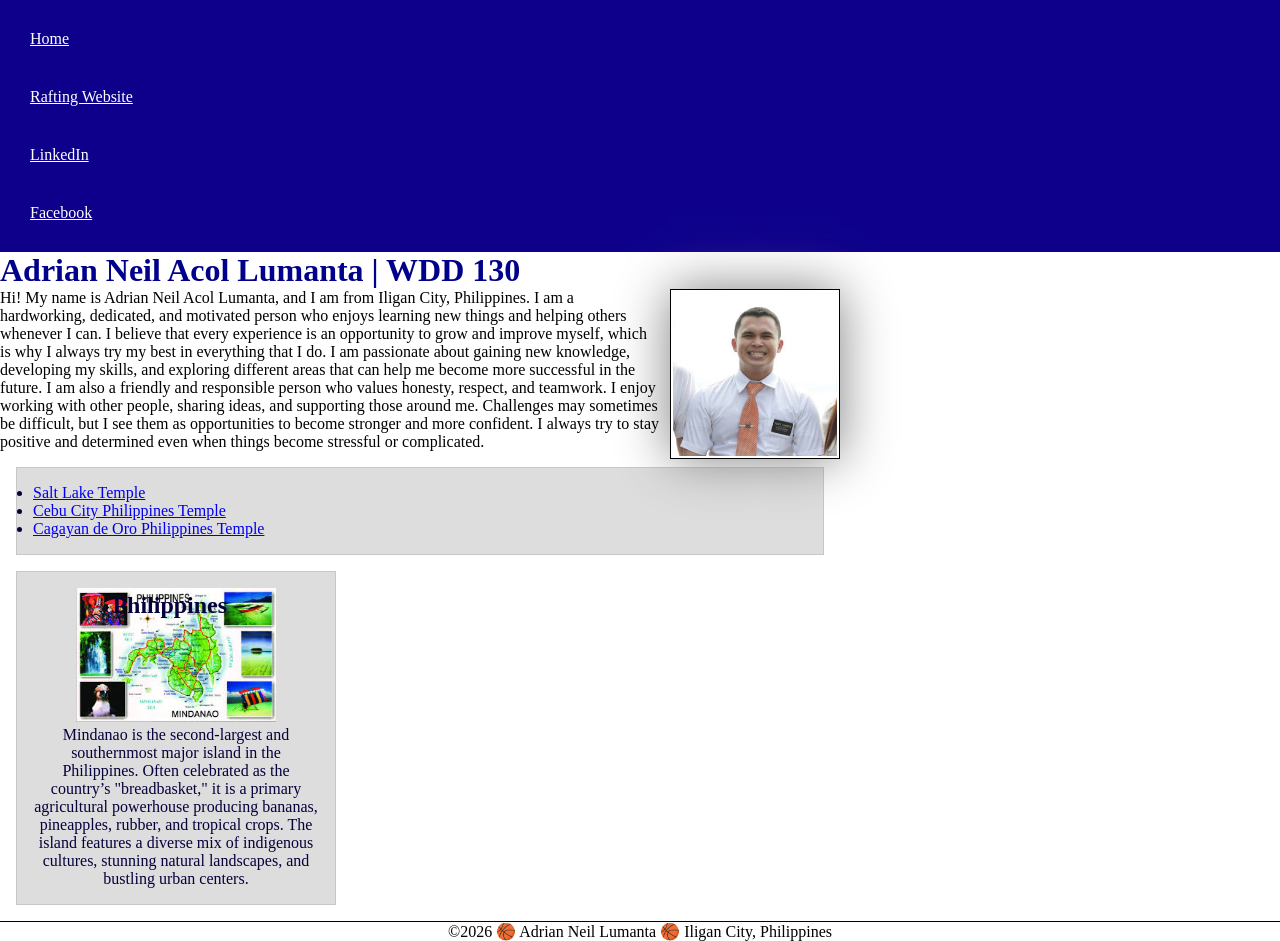
<file: index.html>
<!DOCTYPE html>
<html lang="en-US">

<head>
    <meta charset="UTF-8">
    <meta name="viewport" content="width=device-width, initial-scale=1.0">
    <title>Adrian Neil Acol Lumanta | WDD 130</title>
    <meta name="description" content="Adrian Neil A. Lumanta's BYU-Idaho WDD130 course home page">
    <meta name="author" content="Adrian Neil A. Lumanta">
    <link rel="stylesheet" href="styles/styles.css">
</head>

<body>
    <header>
        <nav>
            <a href="#">Home</a>
            <a href="wwr/">Rafting Website</a>
            <a href="https://www.linkedin.com/in/adrian-neil-lumanta-146b1884/">LinkedIn</a>
            <a href="https://www.facebook.com/liennairda2094/">Facebook</a>
        </nav>
    </header>
    <main>
        <h1>Adrian Neil Acol Lumanta | WDD 130</h1>
        <img src="images/profile.jpg" alt="Hello, my name is Adrian Neil Lumanta." width="200">
        <p>Hi! My name is Adrian Neil Acol Lumanta, and I am from Iligan City, Philippines. I am a hardworking,
            dedicated, and motivated person who enjoys learning new things and helping others whenever I can. I believe
            that every experience is an opportunity to grow and improve myself, which is why I always try my best in
            everything that I do. I am passionate about gaining new knowledge, developing my skills, and exploring
            different areas that can help me become more successful in the future.

            I am also a friendly and responsible person who values honesty, respect, and teamwork. I enjoy working with
            other people, sharing ideas, and supporting those around me. Challenges may sometimes be difficult, but I
            see them as opportunities to become stronger and more confident. I always try to stay positive and
            determined even when things become stressful or complicated.</p>
        <ul class="box">
            <li><a href="https://www.churchofjesuschrist.org/temples/details/salt-lake-temple?lang=eng"
                    target="_blank">Salt Lake Temple</a></li>
            <li><a href="https://www.churchofjesuschrist.org/temples/details/cebu-city-philippines-temple?lang=eng"
                    target="_blank">Cebu City Philippines Temple</a></li>
            <li><a href="https://www.churchofjesuschrist.org/temples/details/cagayan-de-oro-philippines-temple?lang=eng"
                    target="_blank">Cagayan de Oro Philippines Temple</a></li>
        </ul>
    </main>
    <aside class="box">
        <h2>Philippines</h2>
        <img src="images/philippines_mindanao.jfif" alt="Mindanao Philippines Map">
        <p>Mindanao is the second-largest and southernmost major island in the Philippines. Often celebrated as the
            country’s "breadbasket," it is a primary agricultural powerhouse producing bananas, pineapples, rubber, and
            tropical crops. The island features a diverse mix of indigenous cultures, stunning natural landscapes, and
            bustling urban centers.</p>
    </aside>
    <footer>
        <p>©2026 🏀 Adrian Neil Lumanta 🏀 Iligan City, Philippines</p>
    </footer>
</body>

</html>
</file>
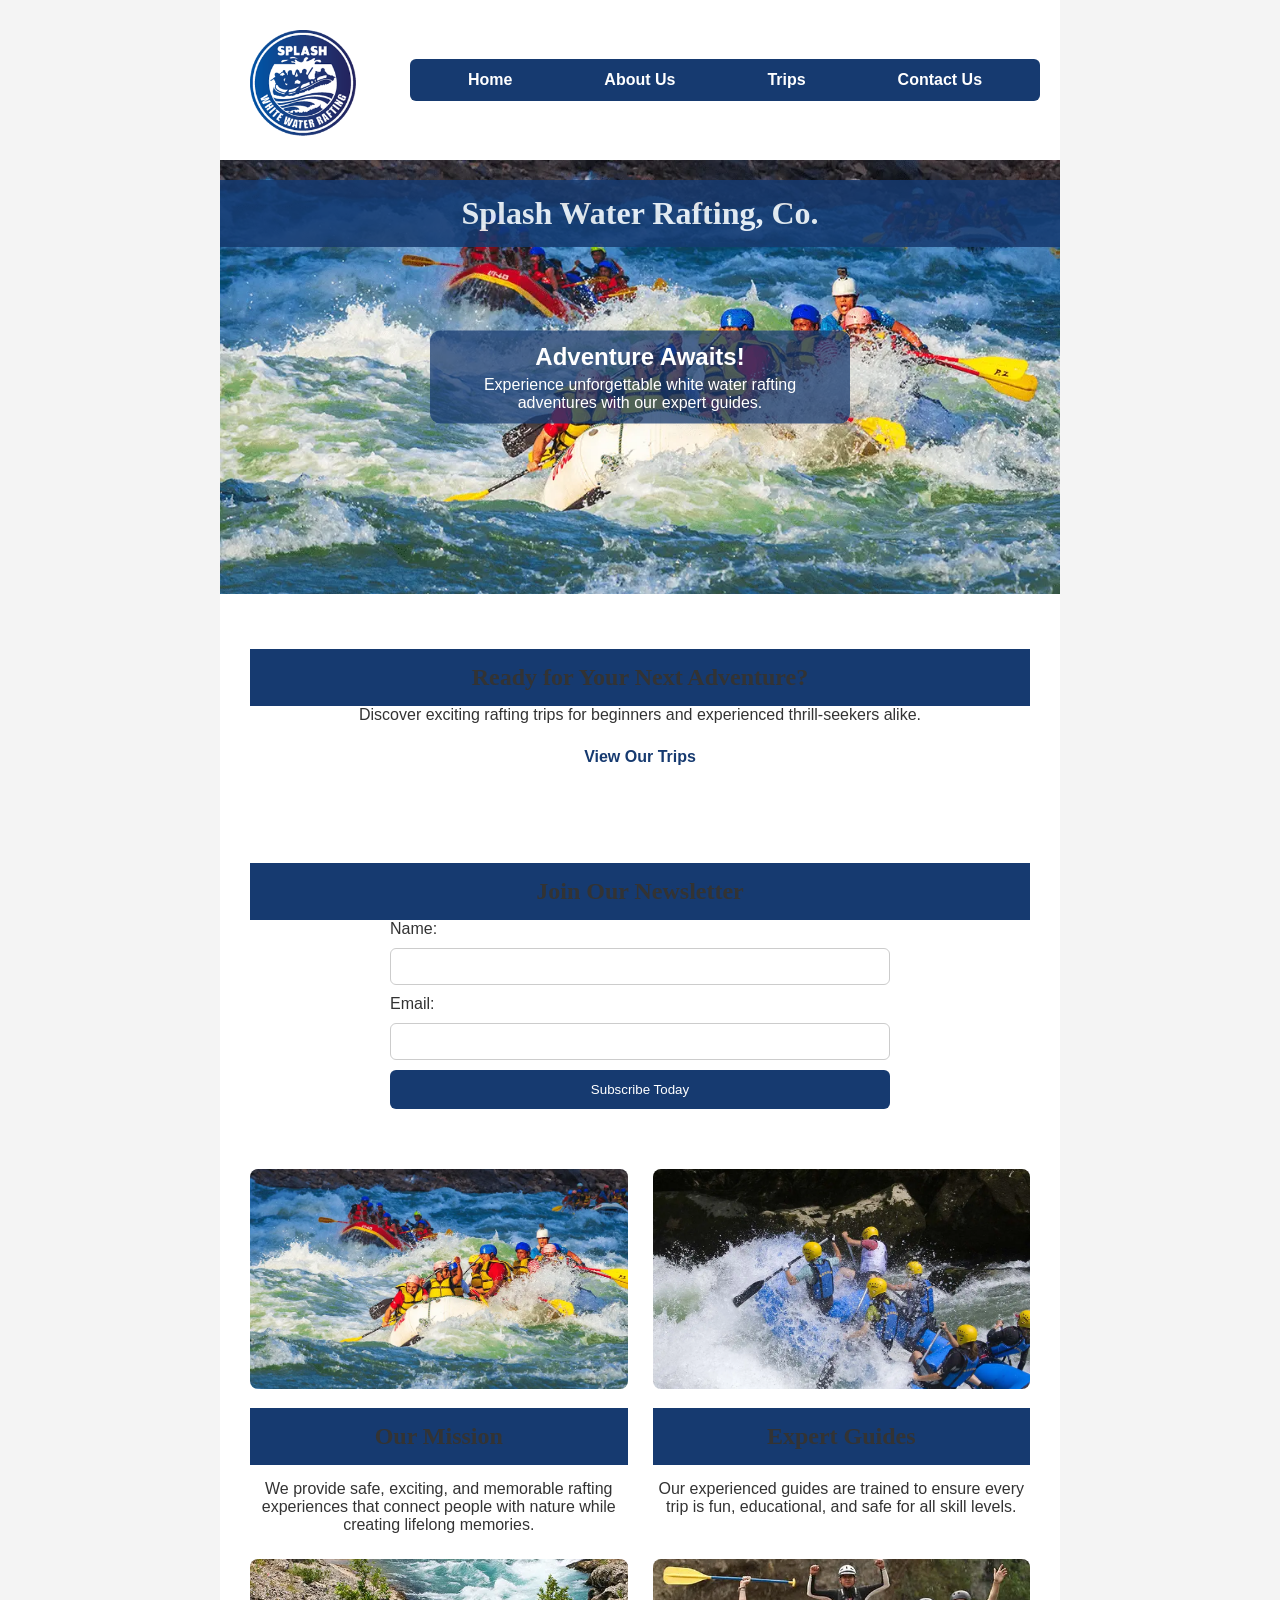
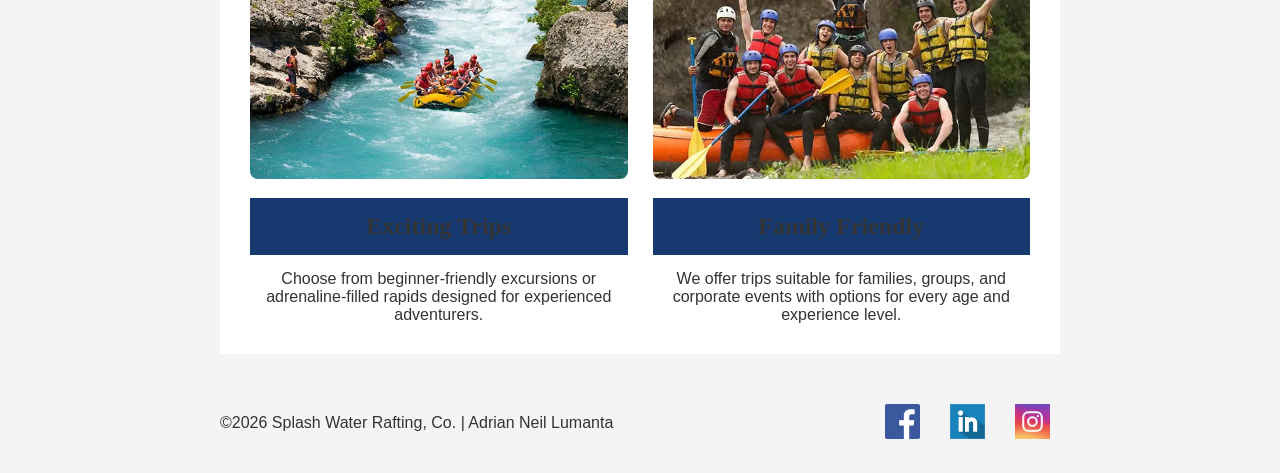
<file: wwr/index.html>
<!DOCTYPE html>
<html lang="en-US">

<head>
    <meta charset="UTF-8">
    <meta name="viewport" content="width=device-width, initial-scale=1.0">
    <title>Home | Splash Water Rafting, Co.</title>
    <meta name="description"
        content="Experience thrilling white water rafting adventures with Splash Water Rafting, Co. Explore our trips, sign up for our newsletter, and start your adventure today.">
    <meta name="author" content="Adrian Neil Lumanta">

    <link rel="stylesheet" href="styles/rafting.css">
</head>

<body>

    <!-- HEADER -->
    <header>
        <img src="images/splash.png" alt="Rafting Company Logo">

        <nav>
            <ul>
                <li><a href="index.html" class="active">Home</a></li>
                <li><a href="about.html">About Us</a></li>
                <li><a href="trips.html">Trips</a></li>
                <li><a href="contact.html">Contact Us</a></li>
            </ul>
        </nav>
    </header>

    <main>

        <!-- HERO SECTION -->
        <div class="hero">
            <img src="images/rafting-upper.webp" alt="White Water Rafting Adventure">

            <h1>Splash Water Rafting, Co.</h1>

            <div class="hero-text">
                <div class="hero-contact-info">
                    <h2>Adventure Awaits!</h2>
                    <p>Experience unforgettable white water rafting adventures with our expert guides.</p>
                </div>
            </div>
        </div>

        <!-- CALL TO ACTION -->
        <section class="cta">
            <h2>Ready for Your Next Adventure?</h2>
            <p>
                Discover exciting rafting trips for beginners and experienced thrill-seekers alike.
            </p>
            <a href="trips.html" class="cta-button">View Our Trips</a>
        </section>

        <!-- NEWSLETTER FORM -->
        <section class="newsletter">
            <h2>Join Our Newsletter</h2>

            <form>
                <label for="home-name">Name:</label>
                <input type="text" id="home-name" name="home-name" required>

                <label for="home-email">Email:</label>
                <input type="email" id="home-email" name="home-email" required>

                <button type="submit">Subscribe Today</button>
            </form>
        </section>

        <!-- SITE PURPOSE GRID -->
        <section class="home-grid">

            <div class="grid-item">
                <img src="images/rafting-upper.webp" alt="Rafting Adventure Group">
                <h2>Our Mission</h2>
                <p>
                    We provide safe, exciting, and memorable rafting experiences that connect people with nature while
                    creating lifelong memories.
                </p>
            </div>

            <div class="grid-item">
                <img src="images/history.webp" alt="Professional Rafting Guide">
                <h2>Expert Guides</h2>
                <p>
                    Our experienced guides are trained to ensure every trip is fun, educational, and safe for all skill
                    levels.
                </p>
            </div>

            <div class="grid-item">
                <img src="images/excitingtrips.webp" alt="River Adventure Experience">
                <h2>Exciting Trips</h2>
                <p>
                    Choose from beginner-friendly excursions or adrenaline-filled rapids designed for experienced
                    adventurers.
                </p>
            </div>

            <div class="grid-item">
                <img src="images/familyfriendly.webp" alt="Family Rafting Experience">
                <h2>Family Friendly</h2>
                <p>
                    We offer trips suitable for families, groups, and corporate events with options for every age and
                    experience level.
                </p>
            </div>

        </section>

    </main>

    <!-- FOOTER -->
    <footer>
        <p>&copy;2026 Splash Water Rafting, Co. | Adrian Neil Lumanta</p>

        <nav class="socialmedia">
            <a href="https://facebook.com">
                <img src="images/facebook-icon.png" alt="Facebook">
            </a>

            <a href="https://linkedin.com">
                <img src="images/linkedin.webp" alt="LinkedIn">
            </a>

            <a href="https://instagram.com">
                <img src="images/instagram-icon.jpg" alt="Instagram">
            </a>
        </nav>
    </footer>

</body>

</html>
</file>
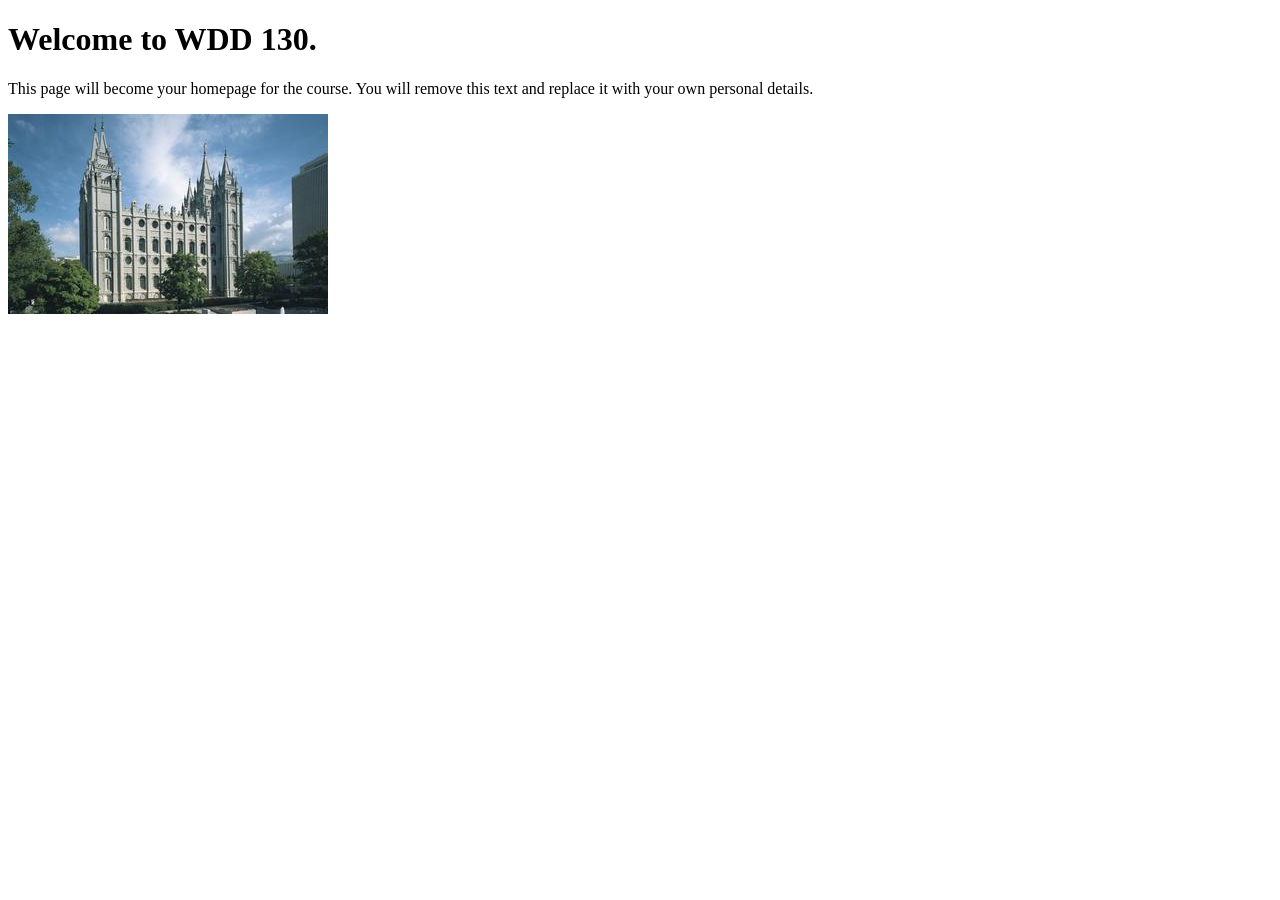
<file: index2.html>
<!DOCTYPE html>
<html lang="en">

<head>
    <meta charset="UTF-8">
    <meta name="viewport" content="width=device-width, initial-scale=1.0">
    <title>WDD 130 | Personal Homepage</title>
</head>

<body>
    <h1>Welcome to WDD 130.</h1>
    <p>This page will become your homepage for the course. You will remove this text and replace it
        with your own personal details.</p>

    <img src="images/salt-lake-temple.jpg" alt="The Salt Lake Temple.">
</body>

</html>
</file>
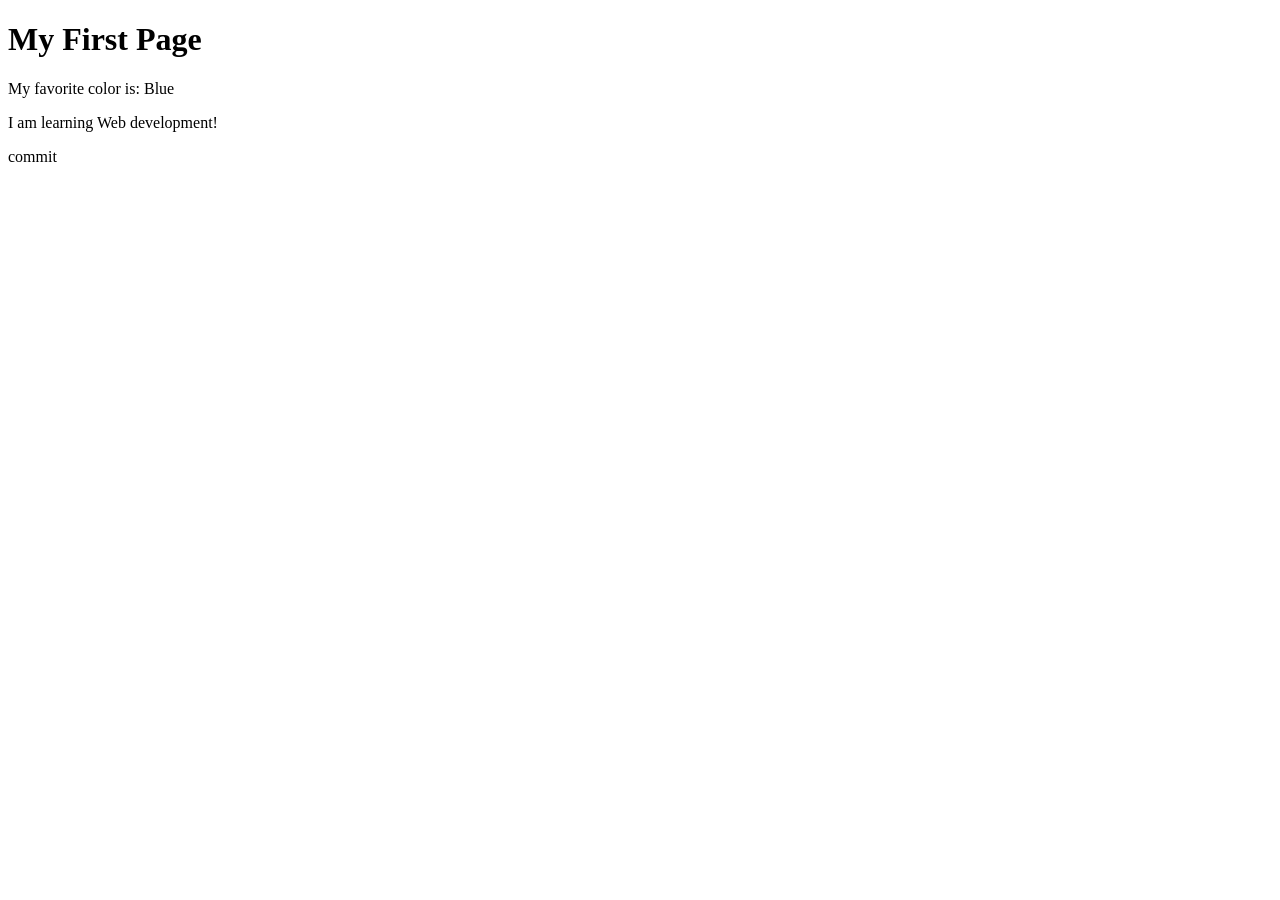
<file: week01/first-page.html>
<!DOCTYPE html>
<html lang="en">

<head>
    <meta charset="UTF-8">
    <meta name="viewport" content="width=device-width, initial-scale=1.0">
    <title>My First Page</title>
</head>

<body>
    <h1>My First Page</h1>
    <p>My favorite color is: Blue</p>
    <p>I am learning Web development!</p>
    <p>commit</p>
</body>

</html>
</file>
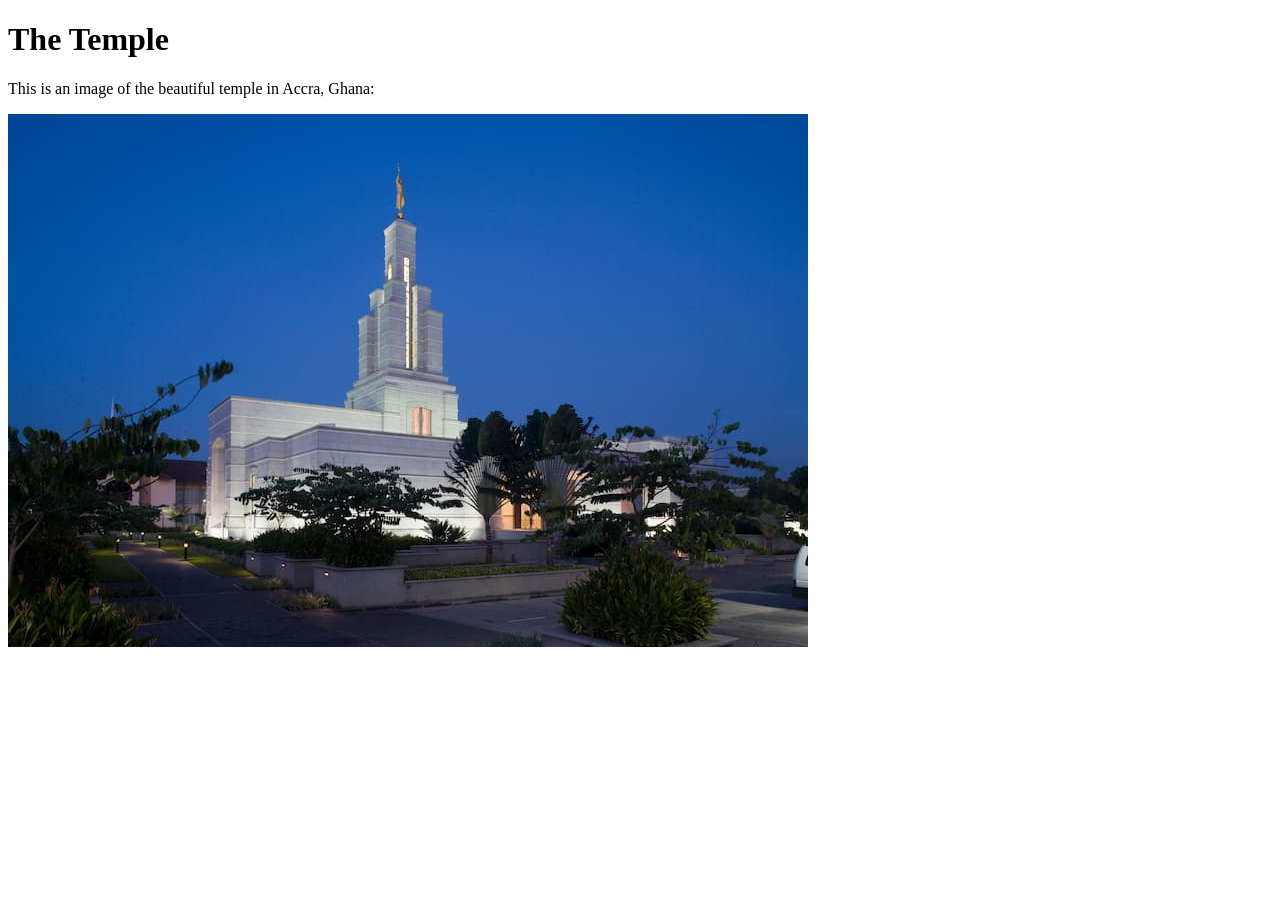
<file: week01/images-solution.html>
<!DOCTYPE html>
<html lang="en">
<head>
    <meta charset="UTF-8">
    <meta name="viewport" content="width=device-width, initial-scale=1.0">
    <title>Temple Image</title>
</head>
<body>
    <h1>The Temple</h1>
    <p>This is an image of the beautiful temple in Accra, Ghana:</p>
    <img src="images/temple-small.jpg" alt="The Accra Ghana Temple">
    
</body>
</html>
</file>
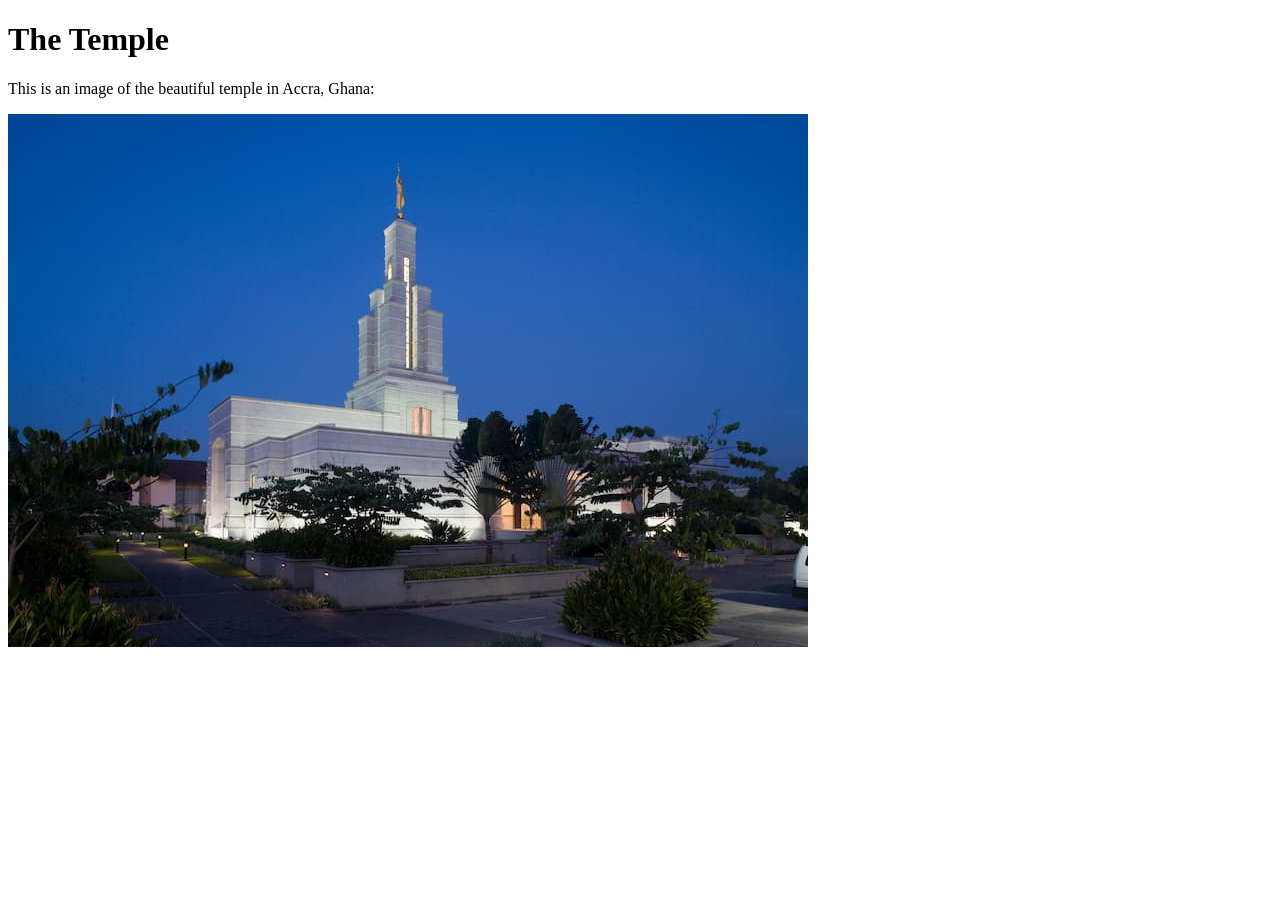
<file: week01/images.html>
<!DOCTYPE html>
<html lang="en">

<head>
    <meta charset="UTF-8">
    <meta name="viewport" content="width=device-width, initial-scale=1.0">
    <title>Temple Image</title>
</head>

<body>
    <h1>The Temple</h1>
    <p>This is an image of the beautiful temple in Accra, Ghana:</p>
    <img src="images/temple-small.jpg" alt="The Accra Ghana Temple">

</body>

</html>
</file>
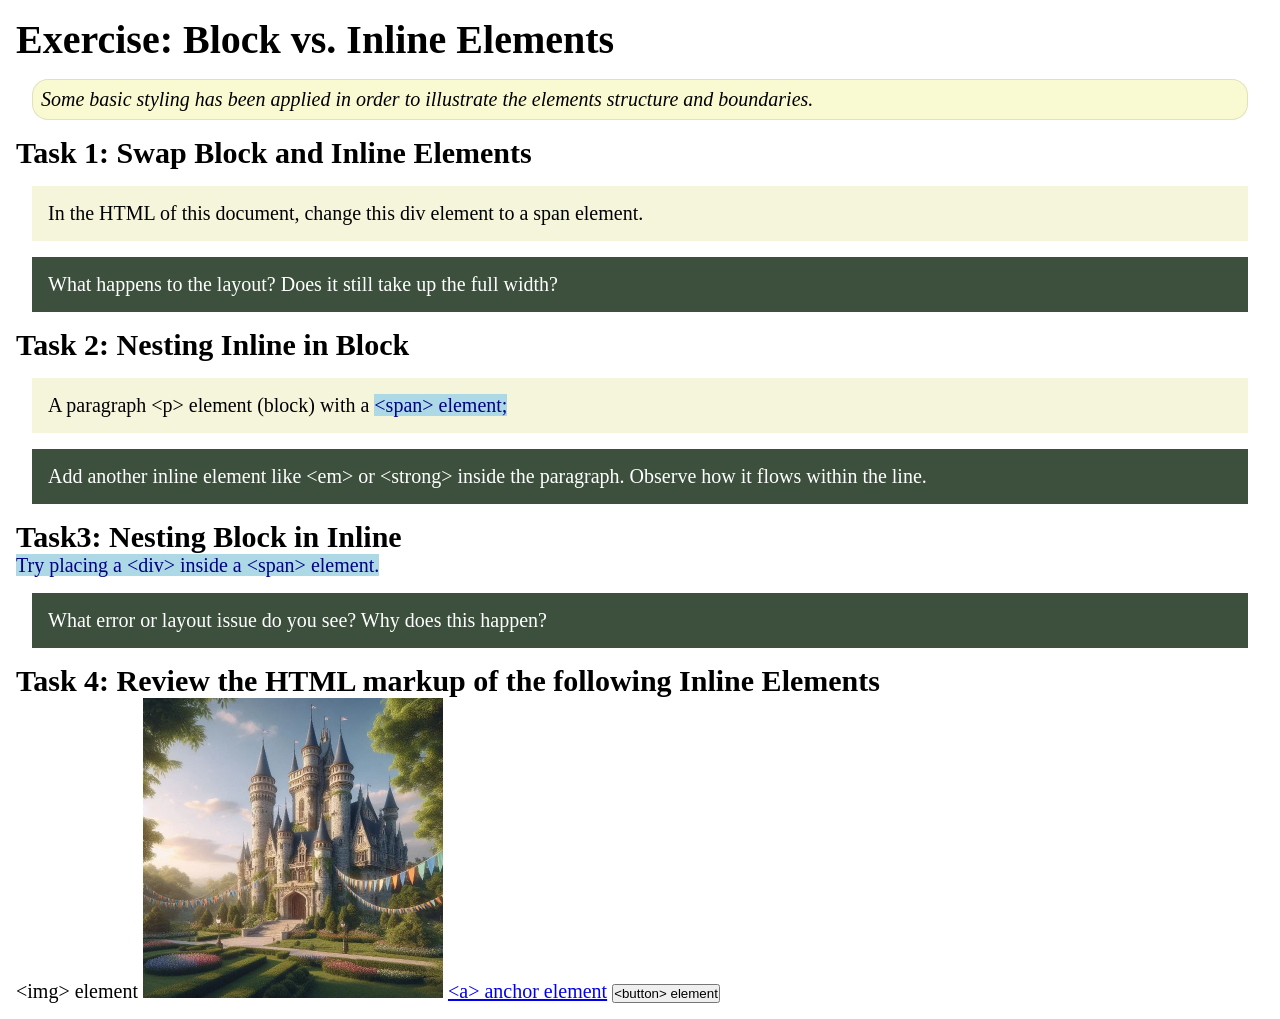
<file: week02/block-vs-inline.html>
<!DOCTYPE html>
<html lang="en">

<head>
    <meta charset="UTF-8">
    <meta name="viewport" content="width=device-width, initial-scale=1.0">
    <title>Exercise: Block vs. Inline Elements</title>
    <link rel="stylesheet" href="styles/block-vs-inline.css">
</head>

<body>
    <main>
        <h1>Exercise: Block vs. Inline Elements</h1>
        <p class="note">Some basic styling has been applied in order to illustrate the elements structure and
            boundaries.</p>

        <h2>Task 1: Swap Block and Inline Elements</h2>
        <div>In the HTML of this document, change this div element to a span element.</div>

        <p class="question">What happens to the layout? Does it still take up the full width?</p>

        <h2>Task 2: Nesting Inline in Block</h2>
        <p>A paragraph &lt;p&gt; element (block) with a <span>&lt;span&gt; element;</span></p>
        <p class="question">Add another inline element like &lt;em&gt; or &lt;strong&gt; inside the paragraph. Observe
            how it flows within the line.</p>

        <h2>Task3: Nesting Block in Inline</h2>
        <span>Try placing a &lt;div&gt; inside a &lt;span&gt; element.</span>
            <p class="question">What error or layout issue do you see? Why does this happen?</p>


            <h2>Task 4: Review the HTML markup of the following Inline Elements</h2>
        &lt;img&gt; element
        <img src="images/castle.webp" alt="placeholder image (images are inline)" width="300" height="300">
        <a href="https://churchofjesuschrist.org">&lt;a&gt; anchor element</a>
        <button type="button">&lt;button&gt; element</button>
    </main>
</body>

</html>
</file>
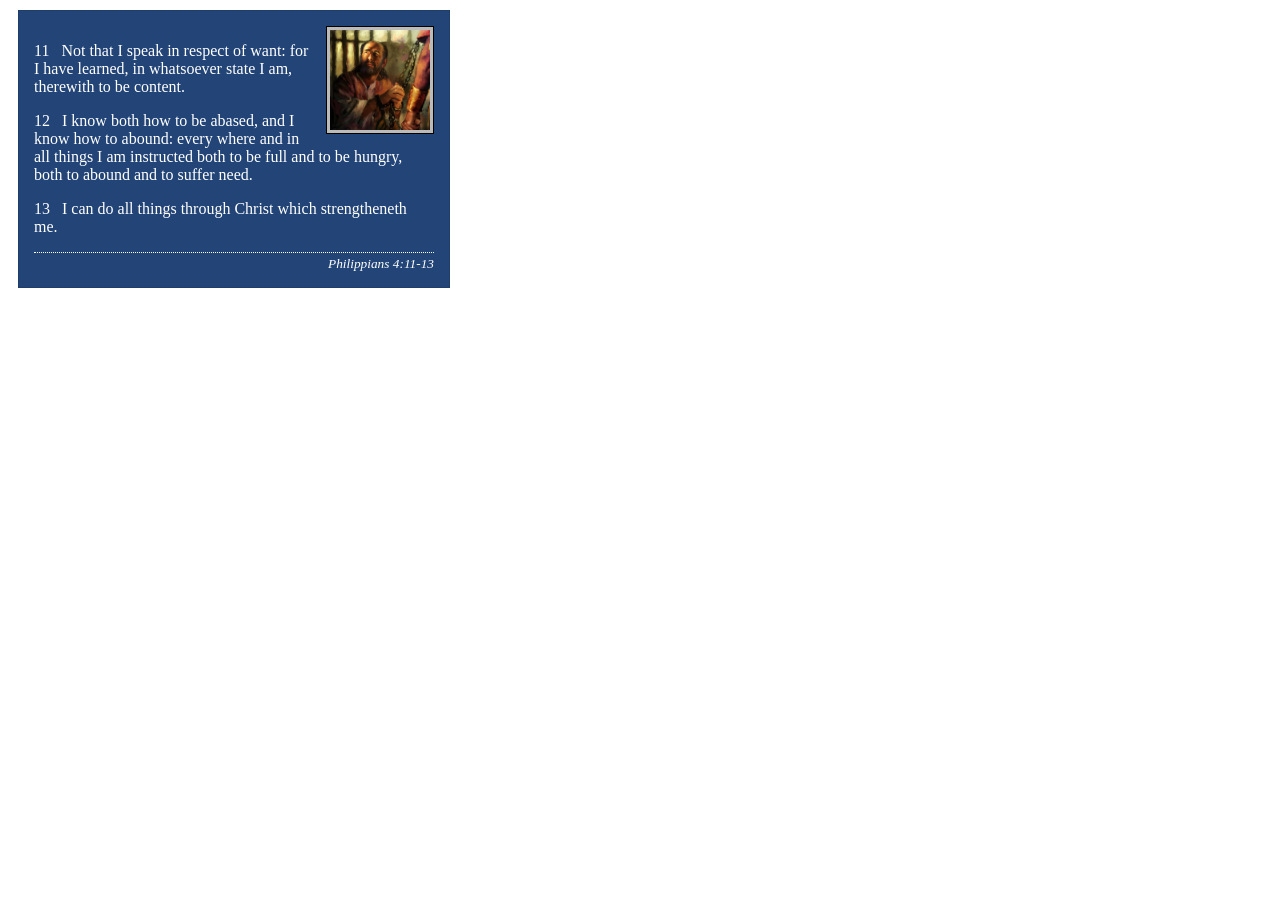
<file: week02/box-model-solution.html>
<!DOCTYPE html>
<html lang="en">
<head>
    <meta charset="UTF-8">
    <meta name="viewport" content="width=device-width, initial-scale=1.0">
    <title>Box Model Activity</title>
    <link rel="stylesheet" href="styles/box-model-solution.css">
</head>
<body>
    <main>
        <div class="callout">
            <img src="images/apostle-paul-imprisoned.webp" alt="Paul the Apostle - Imprisoned in Rome" width="200" height="200">
            <blockquote>
                <p>11 &nbsp; Not that I speak in respect of want: for I have learned, in whatsoever state I am, therewith to be content.</p>
                <p>12 &nbsp; I know both how to be abased, and I know how to abound: every where and in all things I am instructed both to be full and to be hungry, both to abound and to suffer need.</p>
                <p>13 &nbsp; I can do all things through Christ which strengtheneth me.</p>
            </blockquote>
            <cite>Philippians 4:11-13</cite>
        </div>
    </main>
</body>
</html>
</file>
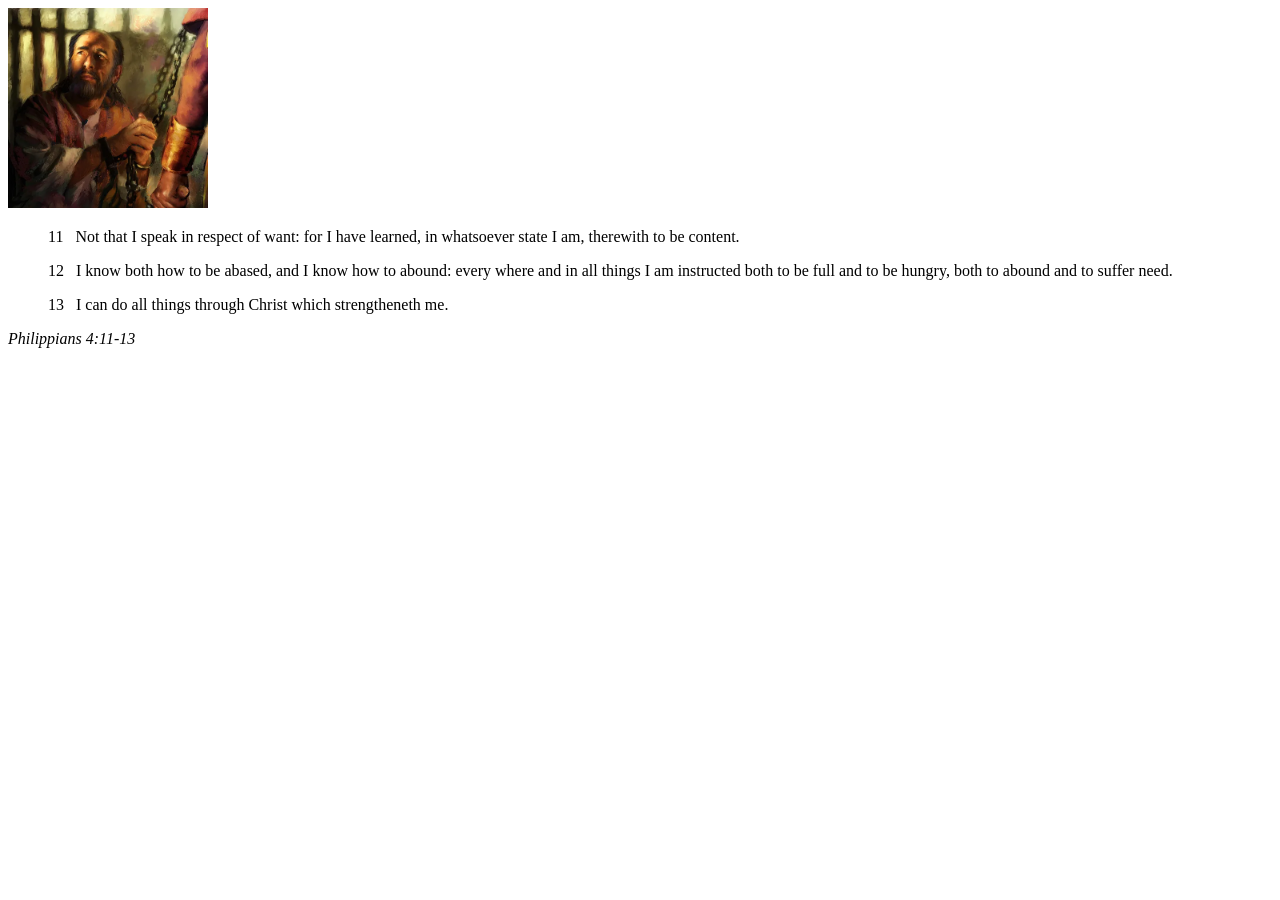
<file: week02/box-model.html>
<!DOCTYPE html>
<html lang="en">
<head>
    <meta charset="UTF-8">
    <meta name="viewport" content="width=device-width, initial-scale=1.0">
    <title>Box Model Activity</title>
</head>
<body>
    <main>
        <div class="callout">
            <img src="images/apostle-paul-imprisoned.webp" alt="Paul the Apostle - Imprisoned in Rome" width="200" height="200">
            <blockquote>
                <p>11 &nbsp; Not that I speak in respect of want: for I have learned, in whatsoever state I am, therewith to be content.</p>
                <p>12 &nbsp; I know both how to be abased, and I know how to abound: every where and in all things I am instructed both to be full and to be hungry, both to abound and to suffer need.</p>
                <p>13 &nbsp; I can do all things through Christ which strengtheneth me.</p>
            </blockquote>
            <cite>Philippians 4:11-13</cite>
        </div>
    </main>
</body>
</html>
</file>
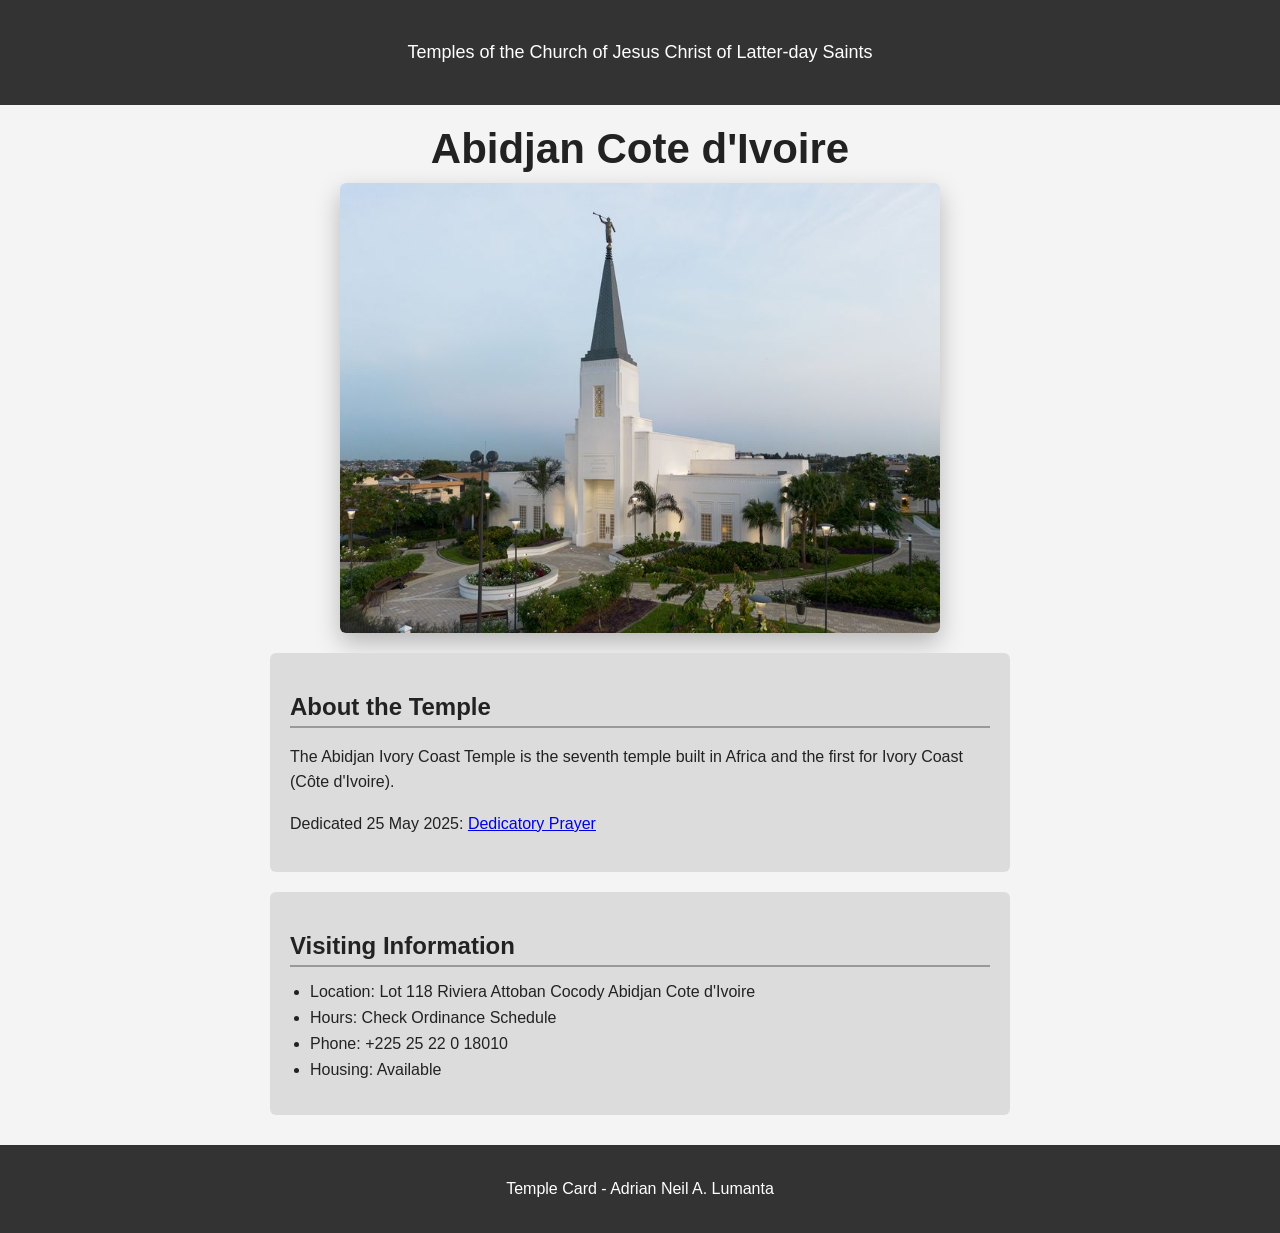
<file: week02/temple.html>
<!DOCTYPE html>
<html lang="en">

<head>
    <link rel="stylesheet" href="styles/temple.css">
    <meta charset="UTF-8">
    <meta name="viewport" content="width=device-width, initial-scale=1.0">
    <title>Temple Card - Abidjan Cote d'Ivoire</title>
</head>

<body>
    <header>
        <p>Temples of the Church of Jesus Christ of Latter-day Saints</p>
    </header>
    <main>
        <h1>Abidjan Cote d'Ivoire</h1>
        <picture>
            <img src="images/abidjan-ivory-coast.jpeg" alt="Abidjan Cote d'Ivoire Temple">
        </picture>
        <section>
            <h2>About the Temple</h2>
            <p>The Abidjan Ivory Coast Temple is the seventh temple built in Africa and the first for Ivory Coast (Côte
                d'Ivoire).</p>
            <p>Dedicated 25 May 2025: <a
                    href="https://www.churchofjesuschrist.org/temples/dedicatory-prayer/abidjan-ivory-coast-temple/2025-05-25?lang=eng"
                    target="_blank" rel="noopener noreferrer">Dedicatory Prayer</a></p>
        </section>
        <section>
            <h2>Visiting Information</h2>
            <ul>
                <li>Location: Lot 118 Riviera Attoban Cocody Abidjan Cote d'Ivoire</li>
                <li>Hours: Check Ordinance Schedule</li>
                <li>Phone: +225 25 22 0 18010</li>
                <li>Housing: Available</li>
            </ul>
        </section>
    </main>
    <footer>
        <p>Temple Card - Adrian Neil A. Lumanta</p>
    </footer>
</body>

</html>
</file>
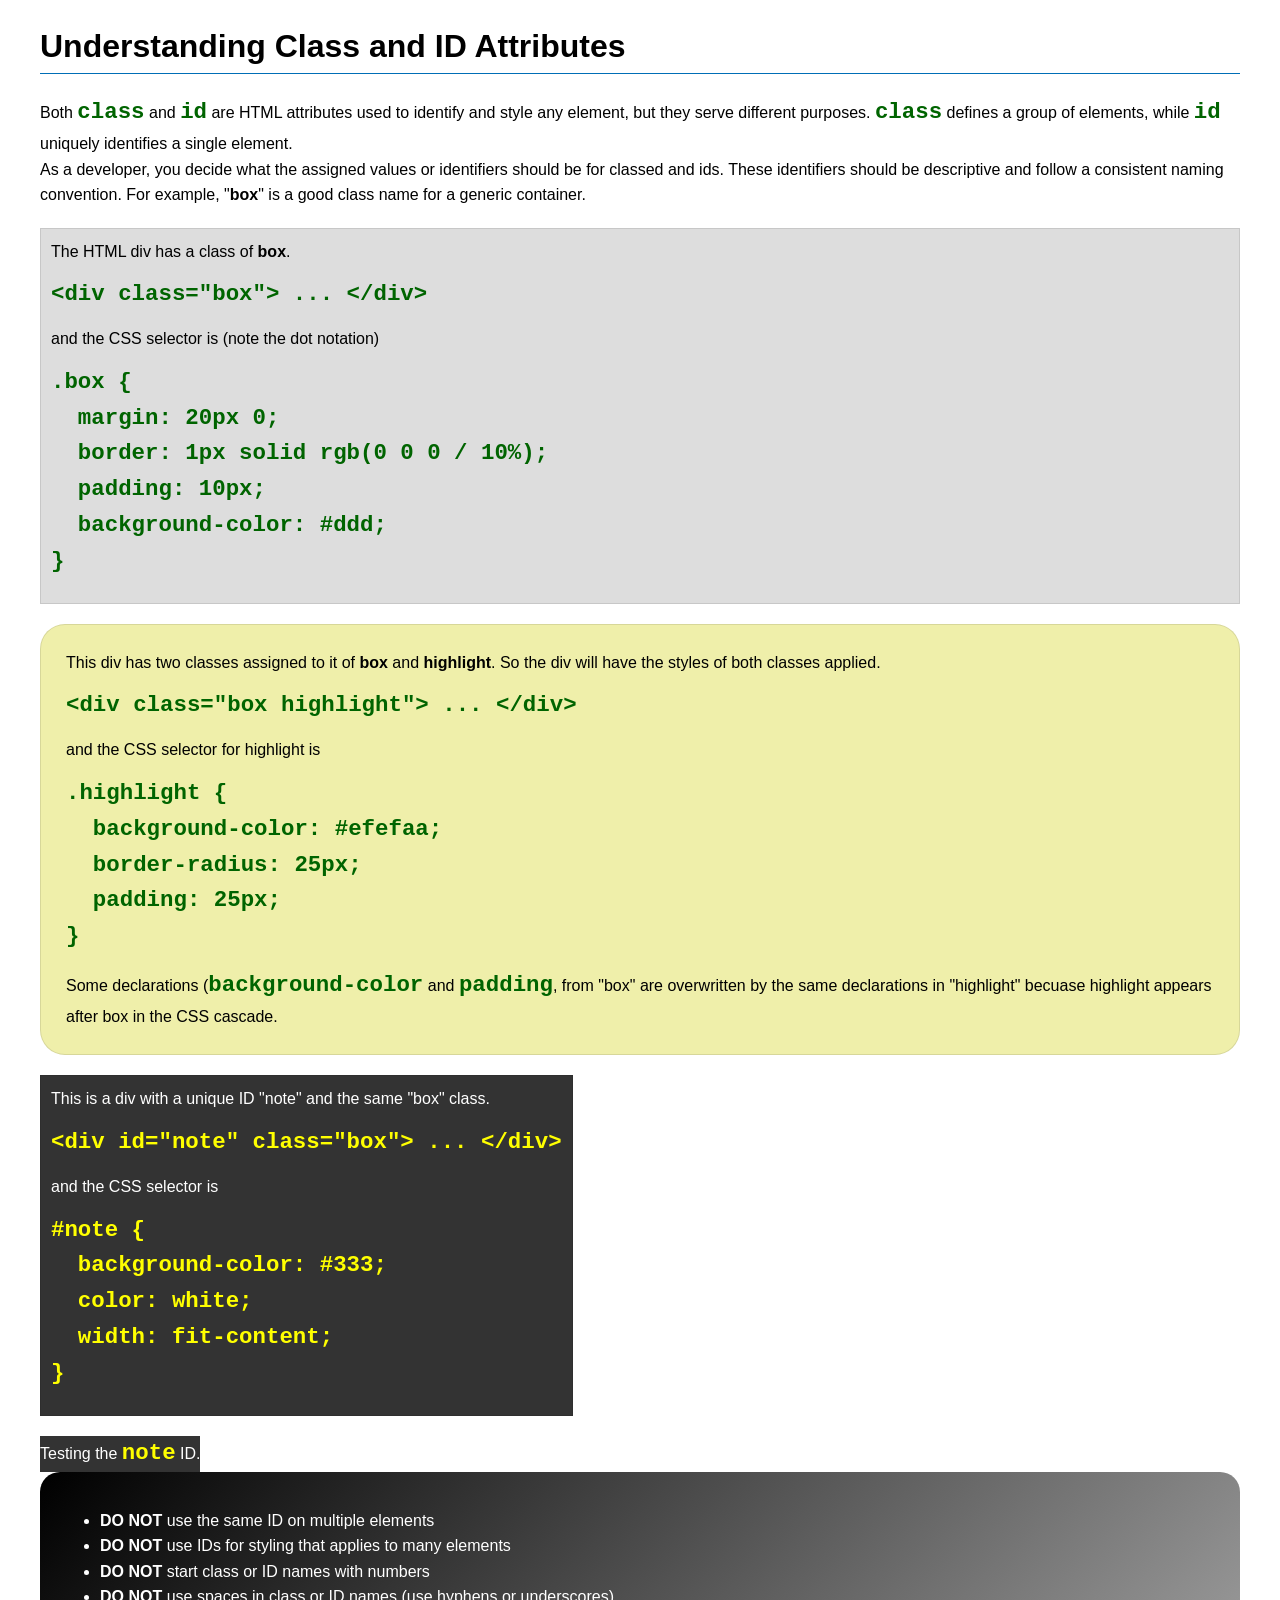
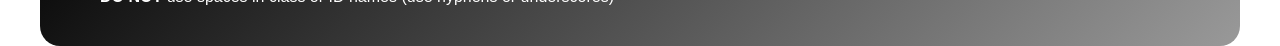
<file: week03/class-and-id.html>
<!DOCTYPE html>
<html lang="en">

<head>
    <meta charset="UTF-8">
    <meta name="viewport" content="width=device-width, initial-scale=1.0">
    <title>Class vs ID Attributes</title>
    <link rel="stylesheet" href="styles/class-and-id.css">
</head>

<body>
    <h1>Understanding Class and ID Attributes</h1>
    <p>Both <code>class</code> and <code>id</code> are HTML attributes used to identify and style any element, but they
        serve different purposes. <code>class</code> defines a group of elements, while <code>id</code> uniquely
        identifies a single element.</p>
    <p>As a developer, you decide what the assigned values or identifiers should be for classed and ids. These
        identifiers should be
        descriptive and follow a consistent naming convention. For example, "<strong>box</strong>" is a good class name
        for a generic container.</p>
    <div class="box">
        <p>The HTML div has a class of <strong>box</strong>.</p>
        <pre><code class="html">&lt;div class="box"&gt; ... &lt;/div&gt;</code></pre>
        and the CSS selector is (note the dot notation)
        <pre><code class="css">.box {
  margin: 20px 0;
  border: 1px solid rgb(0 0 0 / 10%);
  padding: 10px;
  background-color: #ddd; 
}</code></pre>
    </div>

    <div class="box highlight">
        <p>This div has two classes assigned to it of <strong>box</strong> and <strong>highlight</strong>. So the div
            will have the styles of both classes applied.</p>
        <pre><code class="html">&lt;div class="box highlight"&gt; ... &lt;/div&gt;</code></pre>
        and the CSS selector for highlight is
        <pre><code class="css">.highlight {
  background-color: #efefaa;
  border-radius: 25px;
  padding: 25px;
}</code></pre>
<p>Some declarations (<code>background-color</code> and <code>padding</code>, from "box" are overwritten by the same declarations in "highlight" becuase highlight appears after box in the CSS cascade.</p>
    </div>

    <div id="note" class="box">
        <p>This is a div with a unique ID "note" and the same "box" class.</p>
        <pre><code class="html">&lt;div id="note" class="box"&gt; ... &lt;/div&gt;</code></pre>
        and the CSS selector is
        <pre><code class="css">#note {
  background-color: #333;
  color: white;
  width: fit-content;
}</code></pre>
    </div>

    <div id="note">
        <p>Testing the <code>note</code> ID.</p>
    </div>

    <section id="best-practice">
        <ul>
            <li><strong>DO NOT</strong> use the same ID on multiple elements</li>
            <li><strong>DO NOT</strong> use IDs for styling that applies to many elements</li>
            <li><strong>DO NOT</strong> start class or ID names with numbers</li>
            <li><strong>DO NOT</strong> use spaces in class or ID names (use hyphens or underscores)</li>
        </ul>
    </section>




</body>

</html>
</file>
<file: styles/styles.css>
:root {
    --primary-color: rgb(14, 0, 139);
    --secondary-color: darkblue;
    --light-background: #eee;
    --box-background: #ddd;
    --text-color: #333;
    --box-text-color: #05013b;
    --white-color: white;
    --border-dark: 1px solid black;
    --border-light: 1px solid rgb(0 0 0 / 0.2);
    --box-border: 1px solid rgb(0 0 0 / 10%);
    --padding-small: 10px;
    --padding-medium: 1rem;
    --image-width: 170px;
    --aside-width: 20em;
    --shadow-color: gray;
}

* {
    margin: 0;
    padding: 0;
    box-sizing: border-box;
}

nav {
    background-color: var(--primary-color);
    padding: var(--padding-small);
}

nav a {
    color: var(--white-color);
    display: block;
    padding: 20px;
}

main {
    max-width: 840px;
}

h1 {
    color: var(--secondary-color);
}

main img {
    width: var(--image-width);
    height: auto;
    border: var(--border-dark);
    padding: 2px;
    box-shadow: 0 0 50px var(--shadow-color);
    float: right;
    margin-left: 10px;
}

p {
    padding: 0;
}

aside {
    position: relative;
    width: var(--aside-width);
    margin: 1em;
    border: var(--border-light);
    padding: var(--padding-medium);
    background-color: var(--light-background);
    color: var(--text-color);
    text-align: center;
}

aside h2 {
    position: absolute;
    top: 20px;
    left: 30%;
}

aside img {
    width: 200px;
    height: auto;
}

footer {
    margin-top: 1em;
    border-top: 1px solid #000;
    text-align: center;
}

/* Class Selectors */

.box {
    margin: var(--padding-medium);
    border: var(--box-border);
    padding: var(--padding-medium);
    background-color: var(--box-background);
    color: var(--box-text-color);
}
</file>
<file: wwr/styles/rafting.css>
:root {
    --primary-color: #163a70;
    --secondary-color: #1f5fa8;
    --accent1-color: #ffffff;
    --accent2-color: #f4f4f4;
    --text-color: #333333;
    --heading-font: Georgia, serif;
    --body-font: Arial, Helvetica, sans-serif;
}

/* GLOBAL RESET */
* {
    margin: 0;
    padding: 0;
    box-sizing: border-box;
}

/* BODY */
body {
    font-family: var(--body-font);
    background-color: var(--accent2-color);
    color: var(--text-color);
}

/* PAGE CONTAINER */
header,
main,
footer {
    width: 840px;
    margin: 0 auto;
}

/* HEADER */
header {
    display: grid;
    grid-template-columns: 150px 1fr;
    align-items: center;
    gap: 20px;
    padding: 20px;
    background-color: var(--accent1-color);
}

header img {
    width: 120px;
}

/* NAVIGATION */
nav {
    background-color: var(--primary-color);
    border-radius: 6px;
    padding: 12px;
}

nav ul {
    display: flex;
    justify-content: space-around;
    list-style: none;
}

nav a {
    color: var(--accent1-color);
    text-decoration: none;
    font-weight: bold;
    padding: 10px;
}

nav a:hover {
    background-color: var(--secondary-color);
    border-radius: 5px;
}

/* HERO SECTION */
.hero {
    position: relative;
}

.hero>img {
    width: 100%;
    display: block;
}

/* =========================
   HERO TITLE + ARTICLE (COMBINED CLEAN VERSION)
   ========================= */

.hero h1 {
    position: absolute;
    top: 20px;
    left: 50%;
    transform: translateX(-50%);

    width: 100%;
    text-align: center;

    background-color: var(--primary-color);
    opacity: 0.85;
    color: var(--accent1-color);

    padding: 15px;
    font-family: var(--heading-font);
}

/* HERO ARTICLE (ABOUT PAGE ONLY VISUAL STYLE) */
.hero article {
    position: absolute;
    bottom: 20px;
    left: 50%;
    transform: translateX(-50%);

    width: 80%;
    max-width: 900px;

    background: rgba(22, 58, 112, 0.75);
    color: white;

    padding: 20px;
    border-radius: 12px;

    display: flex;
    gap: 20px;
    align-items: flex-start;

    box-shadow: 0 4px 12px rgba(0, 0, 0, 0.25);
}

/* IMAGE INSIDE ARTICLE */
.hero article img {
    width: 120px;
    height: auto;
    border-radius: 8px;
    flex-shrink: 0;
}

/* TEXT INSIDE ARTICLE */
.hero article p {
    line-height: 1.6;
    margin: 0;
}

/* SECTION HEADINGS */
section h2 {
    text-align: center;
    background-color: var(--primary-color);
    padding: 15px;
    margin-top: 25px;
    font-family: var(--heading-font);
}

/* HISTORY SECTION */
.history-content {
    display: grid;
    grid-template-columns: 1fr 300px 1fr;
    gap: 25px;
    align-items: center;
    padding: 20px;
    background-color: var(--accent1-color);
}

.history-left,
.history-right {
    line-height: 1.8;
    text-align: justify;
}

.history-image {
    display: flex;
    justify-content: center;
}

.history-image img {
    width: 300px;
    height: 220px;
    object-fit: cover;
    border-radius: 8px;
}

/* ADVENTURE SECTION */
.adventure-scroll {
    display: flex;
    overflow-x: auto;
    gap: 15px;
    padding: 20px;
    background-color: var(--accent1-color);
    scroll-behavior: smooth;
}

.adventure-scroll::-webkit-scrollbar {
    height: 8px;
}

.adventure-scroll::-webkit-scrollbar-thumb {
    background-color: var(--primary-color);
    border-radius: 4px;
}

.adventure-scroll figure {
    min-width: 220px;
    flex-shrink: 0;
    text-align: center;
}

.adventure-scroll img {
    width: 220px;
    height: 150px;
    object-fit: cover;
    border-radius: 8px;
    transition: transform 0.3s ease;
}

.adventure-scroll img:hover {
    transform: scale(1.05);
}

.adventure-scroll figcaption {
    margin-top: 8px;
    font-weight: bold;
}

/* FOOTER */
footer {
    display: flex;
    justify-content: space-between;
    align-items: center;
    padding: 20px 0;
    margin-top: 20px;
}

.socialmedia {
    display: flex;
    gap: 10px;
    background: none;
    padding: 0;
}

.socialmedia a {
    text-decoration: none;
}

.socialmedia img {
    width: 35px;
    height: 35px;
}


/* =========================
   HERO STACKED CONTENT FIX
   ========================= */

/* STACK CONTENT TOGETHER */
.hero-text {
    position: absolute;
    top: 50%;
    left: 50%;
    transform: translate(-50%, -50%);

    display: flex;
    flex-direction: column;
    align-items: center;

    text-align: center;
    color: white;

    gap: 5px;
    /* controls spacing between title and box */
}

/* CONTACT INFO */
.hero-contact-info {
    background: rgba(22, 58, 112, 0.75);
    /* transparent blue */
    color: white;

    padding: 12px 18px;
    border-radius: 10px;
    display: flex;
    flex-direction: column;
    align-items: center;

    gap: 5px;

    text-align: center;
}

/* =========================
   MAP + FORM LAYOUT
   ========================= */

.contact-main {
    display: grid;
    grid-template-columns: 1fr 1fr;
    gap: 30px;
    max-width: 1200px;
    margin: 0 auto;
    padding: 20px;
}

/* MAP */
.map iframe {
    width: 100%;
    height: 100%;
    min-height: 450px;
    border: 0;
    border-radius: 10px;
}

/* FORM */
.contact-form {
    background: #fff;
    padding: 25px;
    border-radius: 10px;
    box-shadow: 0 4px 12px rgba(0, 0, 0, 0.1);
}

.contact-form label {
    display: block;
    margin-top: 12px;
    font-weight: bold;
}

.contact-form input[type="text"],
.contact-form input[type="email"],
.contact-form textarea {
    width: 100%;
    padding: 10px;
    margin-top: 5px;
    border-radius: 6px;
    border: 1px solid #ccc;
}

.contact-form textarea {
    min-height: 120px;
}

/* RADIO + CHECKBOX */
.form-title {
    margin-top: 15px;
    font-weight: bold;
}

.contact-form input[type="radio"],
.contact-form input[type="checkbox"] {
    margin-right: 6px;
}

.checkbox {
    margin-top: 15px;
    display: block;
}

/* BUTTON */
.contact-form button {
    margin-top: 20px;
    width: 100%;
    padding: 12px;
    background: var(--primary-color);
    color: white;
    border: none;
    border-radius: 6px;
    cursor: pointer;
}

.contact-form button:hover {
    background: var(--secondary-color);
}

/* =========================
   OWNERS SECTION
   ========================= */

.owners {
    text-align: center;
    margin: 60px auto;
}

.owners h2 {
    background-color: var(--primary-color);
    color: white;
    margin-bottom: 20px;
    padding: 15px;
}

.owners-grid {
    display: flex;
    justify-content: center;
    gap: 30px;
    flex-wrap: wrap;
}

.owners-grid figure {
    width: 200px;
}

.owners-grid img {
    width: 100%;
    height: 200px;
    object-fit: cover;
    border-radius: 10px;
}

.owners-grid figcaption {
    margin-top: 8px;
    font-weight: bold;
}


/* =========================
   RESPONSIVE
   ========================= */

@media (max-width: 768px) {
    .contact-main {
        grid-template-columns: 1fr;
    }

    .map iframe {
        min-height: 300px;
    }
}

/* HOME PAGE */

.cta {
    text-align: center;
    padding: 30px;
    background-color: var(--accent1-color);
}

.cta-button {
    display: inline-block;
    margin-top: 15px;
    padding: 12px 24px;
    background-color: var(--primary-color);
    color: white;
    text-decoration: none;
    border-radius: 6px;
    font-weight: bold;
}

.cta-button:hover {
    background-color: var(--secondary-color);
}

.newsletter {
    background-color: var(--accent1-color);
    padding: 30px;
}

.newsletter form {
    display: grid;
    gap: 10px;
    max-width: 500px;
    margin: 0 auto;
}

.newsletter input {
    padding: 10px;
    border: 1px solid #ccc;
    border-radius: 6px;
}

.newsletter button {
    padding: 12px;
    background-color: var(--primary-color);
    color: white;
    border: none;
    border-radius: 6px;
    cursor: pointer;
}

.newsletter button:hover {
    background-color: var(--secondary-color);
}

.home-grid {
    display: grid;
    grid-template-columns: 1fr 1fr;
    gap: 25px;
    padding: 30px;
    background-color: var(--accent1-color);
}

.grid-item {
    text-align: center;
}

.grid-item img {
    width: 100%;
    height: 220px;
    object-fit: cover;
    border-radius: 8px;
}

.grid-item h2 {
    margin: 15px 0;
}

@media (max-width: 768px) {
    .home-grid {
        grid-template-columns: 1fr;
    }
}

/* =========================
   TRIPS PAGE
   ========================= */

.cta-button {
    display: inline-block;
    margin-top: 12px;
    padding: 12px 20px;
    background-color: rgb(255, 255, 255);
    color: var(--primary-color);
    text-decoration: none;
    font-weight: bold;
    border-radius: 6px;
}

.cta-button:hover {
    background-color: var(--accent2-color);
}

.trip-details {
    padding: 30px;
    display: flex;
    flex-direction: column;
    gap: 30px;
}

.trip-card {
    display: grid;
    grid-template-columns: 300px 1fr;
    gap: 25px;
    align-items: center;
    background-color: rgb(245, 237, 237);
    padding: 20px;
    border-radius: 10px;
}

.trip-card.reverse {
    grid-template-columns: 1fr 300px;
}

.trip-card.reverse img {
    order: 2;
}

.trip-card.reverse .trip-info {
    order: 1;
}

.trip-card img {
    width: 100%;
    height: 220px;
    object-fit: cover;
    border-radius: 8px;
}

.trip-info h2 {
    color: white;
    margin-bottom: 10px;
}

.trip-info p {
    line-height: 1.7;
}

.trip-table-section {
    padding: 30px;
}

.trip-table {
    width: 100%;
    border-collapse: collapse;
    background-color: white;
}

.trip-table th {
    background-color: var(--primary-color);
    color: white;
    padding: 15px;
}

.trip-table td {
    padding: 15px;
    border: 1px solid #ddd;
    text-align: center;
}

.trip-table tr:nth-child(even) {
    background-color: #f4f4f4;
}

@media (max-width: 768px) {

    .trip-card,
    .trip-card.reverse {
        grid-template-columns: 1fr;
    }

    .trip-card.reverse img,
    .trip-card.reverse .trip-info {
        order: initial;
    }
}
</file>
<file: week02/styles/block-vs-inline.css>
* {
    margin: 0;
    padding: 0;
}

body {
    font-size: 20px;
    margin: 1rem;
}

p,
div {
    background-color: beige;
    margin: 1rem;
    padding: 1rem;
}

span {
    color: navy;
    background-color: lightblue;
}

code {
    margin: 0;
    padding: 0;
    color: green;
    font-size: 1.2rem;
}

.note {
    font-style: italic;
    background-color: lightgoldenrodyellow;
    border-radius: 1rem;
    border: 1px solid rgb(0 0 0 / 10%);
    margin: 1rem;
    padding: .5rem;
}

.question {
    background-color: #3d503d;
    color: #fff;
}
</file>
<file: week02/styles/box-model-solution.css>
.callout {
    max-width: 400px;
    margin: 10px;
    border: 1px solid rgba(0, 0, 0, .1);
    padding: 15px;
    background-color: #247;
    color: #fff;
}

.callout img {
    float: right;
    margin: 0 0 10px 15px;
    border: 1px solid #000;
    padding: 3px;
    background-color: #bbb;
    width: 100px;
    height: auto;

}

blockquote {
    margin: 0;
}

cite {
    display: block;
    border-top: 1px dotted #fff;
    padding-top: 3px;
    text-align: right;
    font-size: smaller;
}
</file>
<file: week02/styles/temple.css>
/* Reset basic spacing */
body {
    font-family: Arial, Helvetica, sans-serif;
    margin: 0;
    background-color: #f4f4f4;
    color: #222;
}

/* Header bar */
header {
    background-color: #333;
    color: white;
    text-align: center;
    padding: 20px;
    font-size: 18px;
}

/* Main title */
h1 {
    text-align: center;
    font-size: 42px;
    margin: 20px 0 10px;
}

/* Temple image */
img {
    display: block;
    margin: 0 auto;
    width: 600px;
    max-width: 90%;
    height: auto;
    box-shadow: 0 10px 25px rgba(0, 0, 0, 0.25);
    border-radius: 6px;
}

/* Sections (About + Visiting Info) */
section {
    background-color: #dcdcdc;
    max-width: 700px;
    margin: 20px auto;
    padding: 20px;
    border-radius: 6px;
}

/* Section titles */
h2 {
    border-bottom: 2px solid #999;
    padding-bottom: 5px;
    margin-bottom: 10px;
}

/* Paragraph spacing */
p {
    line-height: 1.6;
}

/* List styling */
ul {
    padding-left: 20px;
}

li {
    margin-bottom: 8px;
}

/* Footer */
footer {
    background-color: #333;
    color: white;
    text-align: center;
    padding: 15px;
    margin-top: 30px;
}
</file>
<file: week03/styles/class-and-id.css>
body {
    font-family: Arial, sans-serif;
    line-height: 1.6;
    margin: 0;
    padding: 0 40px;
}

h1 {
    border-bottom: 1px solid rgb(0 110 182);
    padding-bottom: 0;
}



p {
    margin: 0;
}

code {
    color: darkgreen;
    font-weight: 700;
    font-size: 1.4rem;
}

/* Class examples - can be reused */

.box {
    margin: 20px 0;
    border: 1px solid rgb(0 0 0 / 10%);
    padding: 10px;
    background-color: #ddd; /* this is shorthand for #dddddd */
}

.highlight {
    background-color: #efefaa;
    border-radius: 25px;
    padding: 25px;
}

/* ID examples - should be unique */

#note {
    background-color: #333;
    color: white;
    width: fit-content;
}

#note code {
    color: yellow;
}

#best-practice {
    background: linear-gradient(135deg, #000 0%, #999 100%);
    color: white;
    border-radius: 20px;
    padding: 20px
}
</file>
